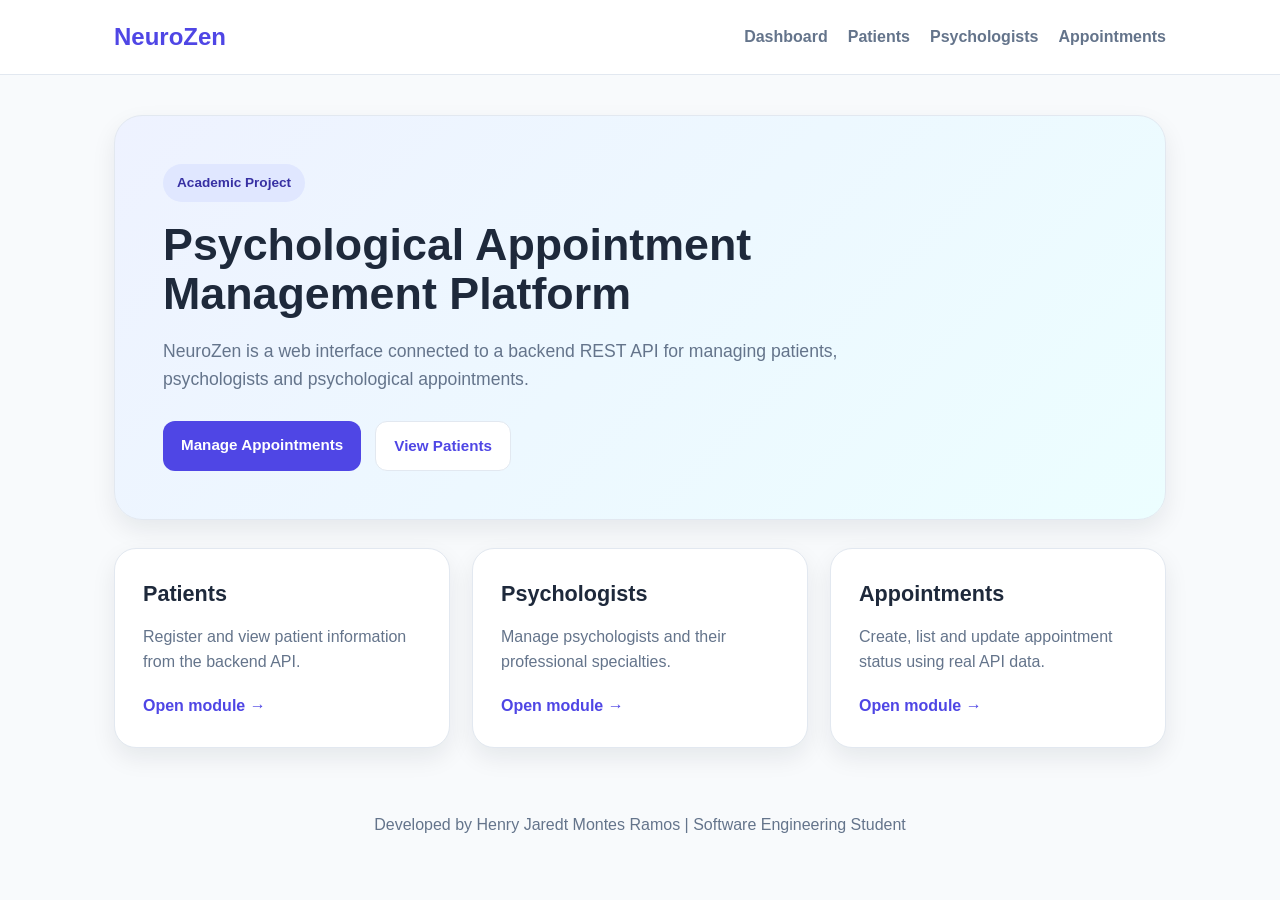
<file: index.html>
<!DOCTYPE html>
<html lang="en">
<head>
  <meta charset="UTF-8" />
  <meta name="viewport" content="width=device-width, initial-scale=1.0" />
  <title>NeuroZen Dashboard</title>
  <link rel="stylesheet" href="./css/styles.css" />
</head>
<body>
  <header class="main-header">
    <nav class="navbar">
      <h1>NeuroZen</h1>
      <ul>
        <li><a href="./index.html">Dashboard</a></li>
        <li><a href="./pages/patients.html">Patients</a></li>
        <li><a href="./pages/psychologists.html">Psychologists</a></li>
        <li><a href="./pages/appointments.html">Appointments</a></li>
      </ul>
    </nav>
  </header>

  <main class="container">
    <section class="hero">
      <div>
        <span class="badge">Academic Project</span>
        <h2>Psychological Appointment Management Platform</h2>
        <p>
          NeuroZen is a web interface connected to a backend REST API for managing
          patients, psychologists and psychological appointments.
        </p>
        <div class="hero-actions">
          <a class="btn primary" href="./pages/appointments.html">Manage Appointments</a>
          <a class="btn secondary" href="./pages/patients.html">View Patients</a>
        </div>
      </div>
    </section>

    <section class="cards-grid">
      <article class="card">
        <h3>Patients</h3>
        <p>Register and view patient information from the backend API.</p>
        <a href="./pages/patients.html">Open module →</a>
      </article>

      <article class="card">
        <h3>Psychologists</h3>
        <p>Manage psychologists and their professional specialties.</p>
        <a href="./pages/psychologists.html">Open module →</a>
      </article>

      <article class="card">
        <h3>Appointments</h3>
        <p>Create, list and update appointment status using real API data.</p>
        <a href="./pages/appointments.html">Open module →</a>
      </article>
    </section>
  </main>

  <footer class="footer">
    <p>Developed by Henry Jaredt Montes Ramos | Software Engineering Student</p>
  </footer>
</body>
</html>
</file>
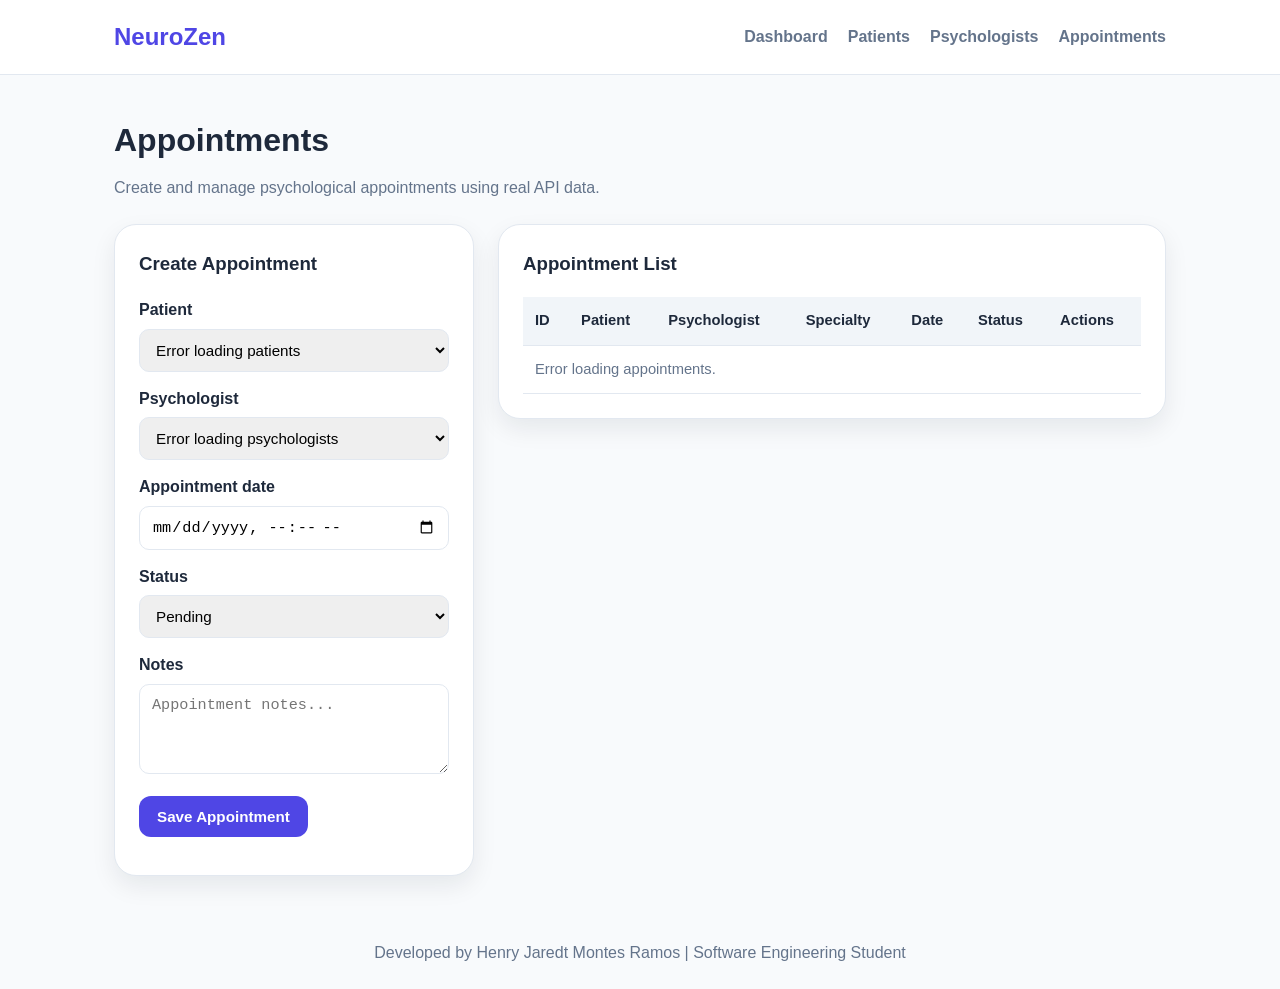
<file: pages/appointments.html>
<!DOCTYPE html>
<html lang="en">
<head>
  <meta charset="UTF-8" />
  <meta name="viewport" content="width=device-width, initial-scale=1.0" />
  <title>Appointments | NeuroZen</title>
  <link rel="stylesheet" href="../css/styles.css" />
</head>
<body>
  <header class="main-header">
    <nav class="navbar">
      <h1>NeuroZen</h1>
      <ul>
        <li><a href="../index.html">Dashboard</a></li>
        <li><a href="./patients.html">Patients</a></li>
        <li><a href="./psychologists.html">Psychologists</a></li>
        <li><a href="./appointments.html">Appointments</a></li>
      </ul>
    </nav>
  </header>

  <main class="container">
    <section class="page-title">
      <h2>Appointments</h2>
      <p>Create and manage psychological appointments using real API data.</p>
    </section>

    <section class="layout-grid">
      <article class="form-card">
        <h3>Create Appointment</h3>

        <form id="appointmentForm">
          <div class="form-group">
            <label for="patientId">Patient</label>
            <select id="patientId" required>
              <option value="">Loading patients...</option>
            </select>
          </div>

          <div class="form-group">
            <label for="psychologistId">Psychologist</label>
            <select id="psychologistId" required>
              <option value="">Loading psychologists...</option>
            </select>
          </div>

          <div class="form-group">
            <label for="appointmentDate">Appointment date</label>
            <input type="datetime-local" id="appointmentDate" required />
          </div>

          <div class="form-group">
            <label for="status">Status</label>
            <select id="status">
              <option value="pending">Pending</option>
              <option value="confirmed">Confirmed</option>
              <option value="cancelled">Cancelled</option>
              <option value="completed">Completed</option>
            </select>
          </div>

          <div class="form-group">
            <label for="notes">Notes</label>
            <textarea id="notes" placeholder="Appointment notes..."></textarea>
          </div>

          <button type="submit" class="btn primary">Save Appointment</button>
          <p id="appointmentMessage" class="message"></p>
        </form>
      </article>

      <article class="table-card">
        <h3>Appointment List</h3>

        <div class="table-wrapper">
          <table>
            <thead>
              <tr>
                <th>ID</th>
                <th>Patient</th>
                <th>Psychologist</th>
                <th>Specialty</th>
                <th>Date</th>
                <th>Status</th>
                <th>Actions</th>
              </tr>
            </thead>
            <tbody id="appointmentsTableBody">
              <tr>
                <td colspan="7">Loading appointments...</td>
              </tr>
            </tbody>
          </table>
        </div>
      </article>
    </section>
  </main>

  <footer class="footer">
    <p>Developed by Henry Jaredt Montes Ramos | Software Engineering Student</p>
  </footer>

  <script src="../js/api.js"></script>
  <script src="../js/appointments.js"></script>
</body>
</html>
</file>
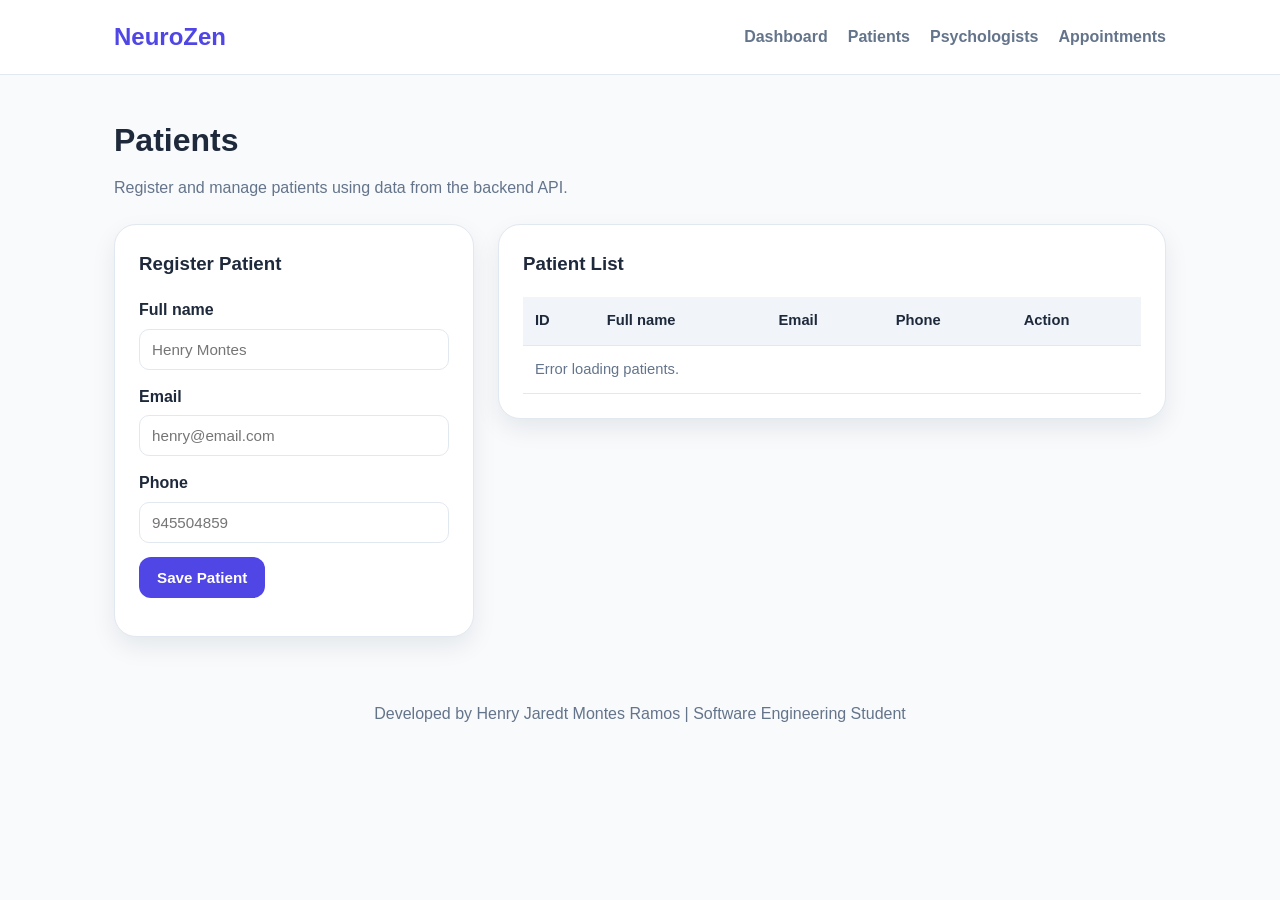
<file: pages/patients.html>
<!DOCTYPE html>
<html lang="en">
<head>
  <meta charset="UTF-8" />
  <meta name="viewport" content="width=device-width, initial-scale=1.0" />
  <title>Patients | NeuroZen</title>
  <link rel="stylesheet" href="../css/styles.css" />
</head>
<body>
  <header class="main-header">
    <nav class="navbar">
      <h1>NeuroZen</h1>
      <ul>
        <li><a href="../index.html">Dashboard</a></li>
        <li><a href="./patients.html">Patients</a></li>
        <li><a href="./psychologists.html">Psychologists</a></li>
        <li><a href="./appointments.html">Appointments</a></li>
      </ul>
    </nav>
  </header>

  <main class="container">
    <section class="page-title">
      <h2>Patients</h2>
      <p>Register and manage patients using data from the backend API.</p>
    </section>

    <section class="layout-grid">
      <article class="form-card">
        <h3>Register Patient</h3>

        <form id="patientForm">
          <div class="form-group">
            <label for="fullName">Full name</label>
            <input type="text" id="fullName" placeholder="Henry Montes" required />
          </div>

          <div class="form-group">
            <label for="email">Email</label>
            <input type="email" id="email" placeholder="henry@email.com" required />
          </div>

          <div class="form-group">
            <label for="phone">Phone</label>
            <input type="text" id="phone" placeholder="945504859" />
          </div>

          <button type="submit" class="btn primary">Save Patient</button>
          <p id="patientMessage" class="message"></p>
        </form>
      </article>

      <article class="table-card">
        <h3>Patient List</h3>

        <div class="table-wrapper">
          <table>
            <thead>
              <tr>
                <th>ID</th>
                <th>Full name</th>
                <th>Email</th>
                <th>Phone</th>
                <th>Action</th>
              </tr>
            </thead>
            <tbody id="patientsTableBody">
              <tr>
                <td colspan="5">Loading patients...</td>
              </tr>
            </tbody>
          </table>
        </div>
      </article>
    </section>
  </main>

  <footer class="footer">
    <p>Developed by Henry Jaredt Montes Ramos | Software Engineering Student</p>
  </footer>

  <script src="../js/api.js"></script>
  <script src="../js/patients.js"></script>
</body>
</html>
</file>
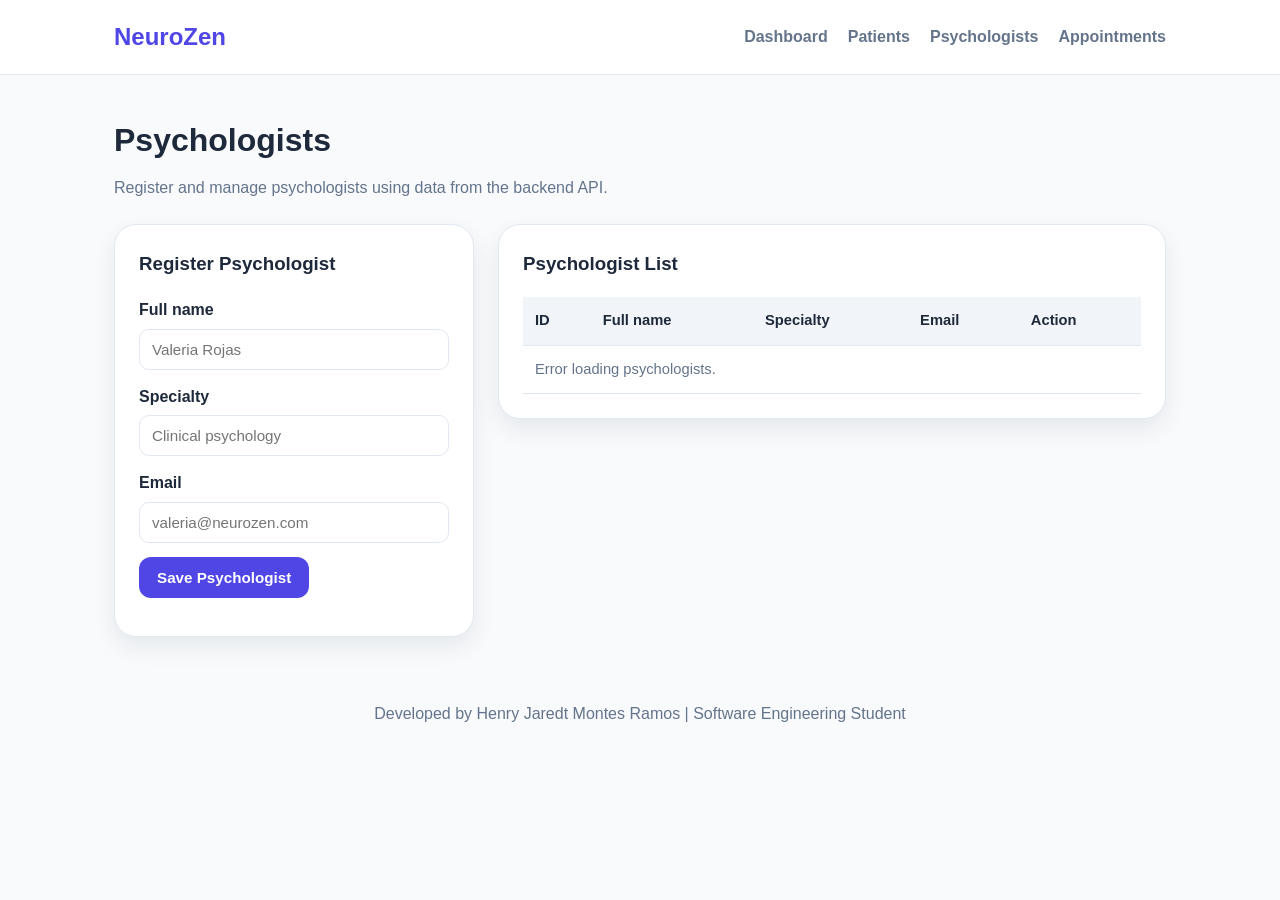
<file: pages/psychologists.html>
<!DOCTYPE html>
<html lang="en">
<head>
  <meta charset="UTF-8" />
  <meta name="viewport" content="width=device-width, initial-scale=1.0" />
  <title>Psychologists | NeuroZen</title>
  <link rel="stylesheet" href="../css/styles.css" />
</head>
<body>
  <header class="main-header">
    <nav class="navbar">
      <h1>NeuroZen</h1>
      <ul>
        <li><a href="../index.html">Dashboard</a></li>
        <li><a href="./patients.html">Patients</a></li>
        <li><a href="./psychologists.html">Psychologists</a></li>
        <li><a href="./appointments.html">Appointments</a></li>
      </ul>
    </nav>
  </header>

  <main class="container">
    <section class="page-title">
      <h2>Psychologists</h2>
      <p>Register and manage psychologists using data from the backend API.</p>
    </section>

    <section class="layout-grid">
      <article class="form-card">
        <h3>Register Psychologist</h3>

        <form id="psychologistForm">
          <div class="form-group">
            <label for="fullName">Full name</label>
            <input type="text" id="fullName" placeholder="Valeria Rojas" required />
          </div>

          <div class="form-group">
            <label for="specialty">Specialty</label>
            <input type="text" id="specialty" placeholder="Clinical psychology" required />
          </div>

          <div class="form-group">
            <label for="email">Email</label>
            <input type="email" id="email" placeholder="valeria@neurozen.com" required />
          </div>

          <button type="submit" class="btn primary">Save Psychologist</button>
          <p id="psychologistMessage" class="message"></p>
        </form>
      </article>

      <article class="table-card">
        <h3>Psychologist List</h3>

        <div class="table-wrapper">
          <table>
            <thead>
              <tr>
                <th>ID</th>
                <th>Full name</th>
                <th>Specialty</th>
                <th>Email</th>
                <th>Action</th>
              </tr>
            </thead>
            <tbody id="psychologistsTableBody">
              <tr>
                <td colspan="5">Loading psychologists...</td>
              </tr>
            </tbody>
          </table>
        </div>
      </article>
    </section>
  </main>

  <footer class="footer">
    <p>Developed by Henry Jaredt Montes Ramos | Software Engineering Student</p>
  </footer>

  <script src="../js/api.js"></script>
  <script src="../js/psychologists.js"></script>
</body>
</html>
</file>
<file: css/styles.css>
* {
  margin: 0;
  padding: 0;
  box-sizing: border-box;
}

:root {
  --primary: #4f46e5;
  --primary-dark: #3730a3;
  --secondary: #06b6d4;
  --background: #f8fafc;
  --surface: #ffffff;
  --text: #1e293b;
  --muted: #64748b;
  --border: #e2e8f0;
  --success: #16a34a;
  --warning: #f59e0b;
  --danger: #dc2626;
  --shadow: 0 10px 25px rgba(15, 23, 42, 0.08);
}

body {
  font-family: Arial, Helvetica, sans-serif;
  background: var(--background);
  color: var(--text);
  line-height: 1.6;
}

.main-header {
  background: var(--surface);
  border-bottom: 1px solid var(--border);
  position: sticky;
  top: 0;
  z-index: 10;
}

.navbar {
  max-width: 1100px;
  margin: 0 auto;
  padding: 18px 24px;
  display: flex;
  justify-content: space-between;
  align-items: center;
}

.navbar h1 {
  color: var(--primary);
  font-size: 1.5rem;
}

.navbar ul {
  list-style: none;
  display: flex;
  gap: 20px;
}

.navbar a {
  text-decoration: none;
  color: var(--muted);
  font-weight: 600;
  transition: 0.2s;
}

.navbar a:hover {
  color: var(--primary);
}

.container {
  max-width: 1100px;
  margin: 0 auto;
  padding: 40px 24px;
}

.hero {
  min-height: 360px;
  display: flex;
  align-items: center;
  background: linear-gradient(135deg, #eef2ff, #ecfeff);
  border: 1px solid var(--border);
  border-radius: 28px;
  padding: 48px;
  box-shadow: var(--shadow);
}

.badge {
  display: inline-block;
  background: #e0e7ff;
  color: var(--primary-dark);
  padding: 8px 14px;
  border-radius: 999px;
  font-weight: 700;
  font-size: 0.85rem;
  margin-bottom: 18px;
}

.hero h2 {
  font-size: 2.8rem;
  max-width: 760px;
  line-height: 1.1;
  margin-bottom: 18px;
}

.hero p {
  max-width: 720px;
  color: var(--muted);
  font-size: 1.1rem;
  margin-bottom: 28px;
}

.hero-actions {
  display: flex;
  gap: 14px;
  flex-wrap: wrap;
}

.btn {
  display: inline-block;
  border: none;
  padding: 12px 18px;
  border-radius: 12px;
  text-decoration: none;
  font-weight: 700;
  cursor: pointer;
  transition: 0.2s;
  font-size: 0.95rem;
}

.btn.primary {
  background: var(--primary);
  color: white;
}

.btn.primary:hover {
  background: var(--primary-dark);
}

.btn.secondary {
  background: var(--surface);
  color: var(--primary);
  border: 1px solid var(--border);
}

.btn.secondary:hover {
  border-color: var(--primary);
}

.cards-grid {
  display: grid;
  grid-template-columns: repeat(3, 1fr);
  gap: 22px;
  margin-top: 28px;
}

.card {
  background: var(--surface);
  border: 1px solid var(--border);
  border-radius: 22px;
  padding: 28px;
  box-shadow: var(--shadow);
}

.card h3 {
  color: var(--text);
  font-size: 1.35rem;
  margin-bottom: 12px;
}

.card p {
  color: var(--muted);
  margin-bottom: 18px;
}

.card a {
  color: var(--primary);
  text-decoration: none;
  font-weight: 700;
}

.page-title {
  margin-bottom: 24px;
}

.page-title h2 {
  font-size: 2rem;
  margin-bottom: 8px;
}

.page-title p {
  color: var(--muted);
}

.layout-grid {
  display: grid;
  grid-template-columns: 360px 1fr;
  gap: 24px;
  align-items: start;
}

.form-card,
.table-card {
  background: var(--surface);
  border: 1px solid var(--border);
  border-radius: 22px;
  padding: 24px;
  box-shadow: var(--shadow);
}

.form-card h3,
.table-card h3 {
  margin-bottom: 18px;
}

.form-group {
  margin-bottom: 14px;
}

.form-group label {
  display: block;
  font-weight: 700;
  margin-bottom: 6px;
}

.form-group input,
.form-group select,
.form-group textarea {
  width: 100%;
  padding: 11px 12px;
  border: 1px solid var(--border);
  border-radius: 10px;
  font-size: 0.95rem;
  outline: none;
}

.form-group input:focus,
.form-group select:focus,
.form-group textarea:focus {
  border-color: var(--primary);
}

textarea {
  resize: vertical;
  min-height: 90px;
}

.message {
  margin-top: 14px;
  font-size: 0.9rem;
  font-weight: 700;
}

.message.success {
  color: var(--success);
}

.message.error {
  color: var(--danger);
}

.table-wrapper {
  overflow-x: auto;
}

table {
  width: 100%;
  border-collapse: collapse;
}

thead {
  background: #f1f5f9;
}

th,
td {
  padding: 12px;
  text-align: left;
  border-bottom: 1px solid var(--border);
  font-size: 0.92rem;
}

th {
  color: var(--text);
}

td {
  color: var(--muted);
}

.action-btn {
  border: none;
  padding: 8px 10px;
  border-radius: 8px;
  cursor: pointer;
  font-weight: 700;
  font-size: 0.82rem;
}

.delete-btn {
  background: #fee2e2;
  color: var(--danger);
}

.status-btn {
  background: #dcfce7;
  color: var(--success);
}

.footer {
  text-align: center;
  padding: 24px;
  color: var(--muted);
}

@media (max-width: 850px) {
  .navbar {
    flex-direction: column;
    gap: 14px;
  }

  .navbar ul {
    flex-wrap: wrap;
    justify-content: center;
  }

  .hero {
    padding: 32px;
  }

  .hero h2 {
    font-size: 2rem;
  }

  .cards-grid,
  .layout-grid {
    grid-template-columns: 1fr;
  }
}
</file>
